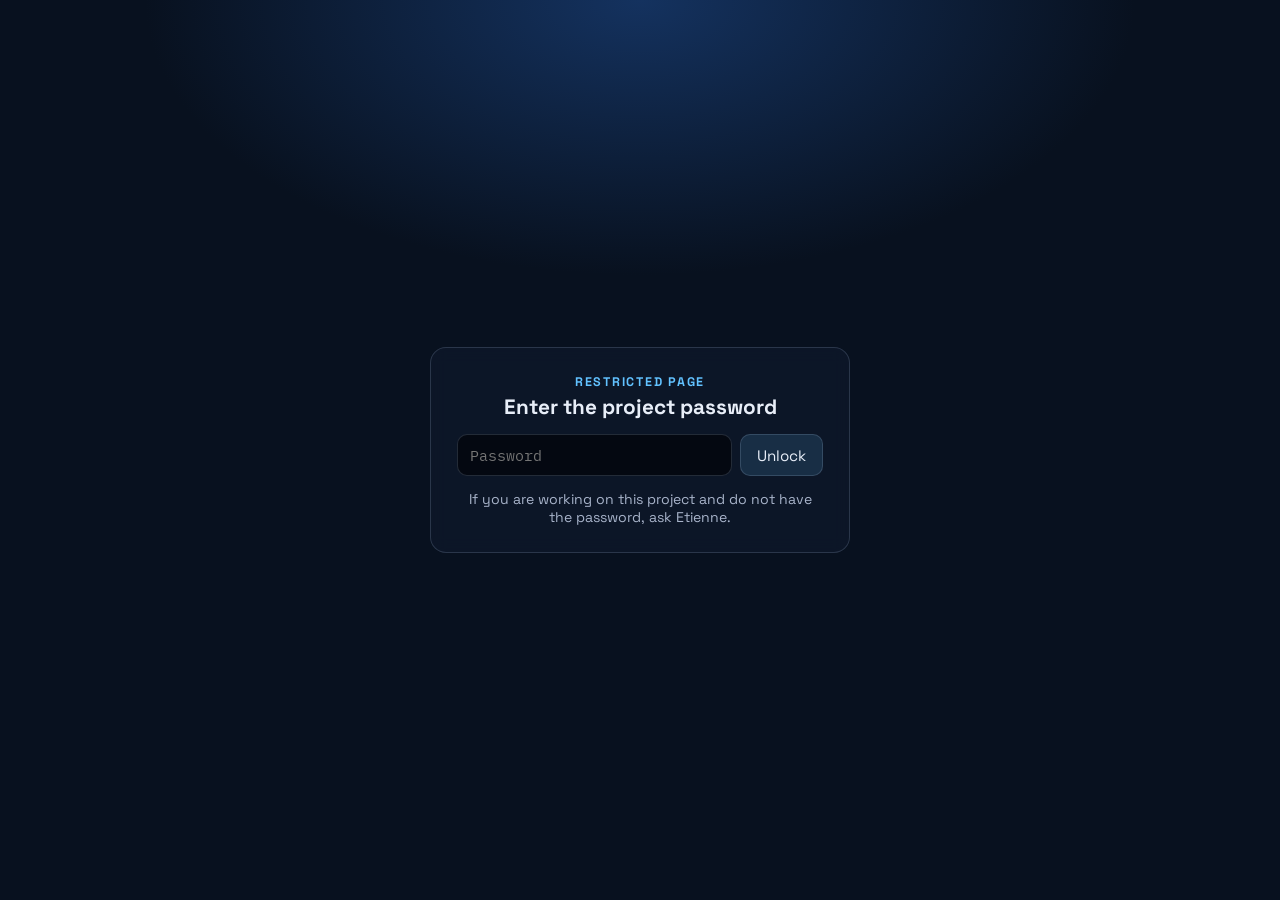
<file: docs/index.html>
<!DOCTYPE html>
<html lang="en">
  <head>
    <meta charset="UTF-8" />
    <meta name="viewport" content="width=device-width, initial-scale=1.0" />
    <meta name="robots" content="noindex, nofollow" />
    <title>EMCCD bin tool</title>
    <meta name="description" content="How to bin a night of PESTO EMCCD frames into per-pixel histograms and fluxes." />
    <link rel="preconnect" href="https://fonts.googleapis.com" />
    <link rel="preconnect" href="https://fonts.gstatic.com" crossorigin />
    <link href="https://fonts.googleapis.com/css2?family=Space+Grotesk:wght@400;500;700&family=IBM+Plex+Mono:wght@400;500&display=swap" rel="stylesheet" />
    <link rel="stylesheet" href="styles.css" />
  </head>
  <body>
    <div id="passwordOverlay" class="password-overlay" aria-live="polite">
      <div class="password-panel">
        <p class="eyebrow">Restricted page</p>
        <h2>Enter the project password</h2>
        <form id="passwordForm">
          <label class="sr-only" for="passwordInput">Password</label>
          <input id="passwordInput" name="password" type="password" placeholder="Password" autocomplete="off" required />
          <button type="submit">Unlock</button>
        </form>
        <p id="passwordError" class="error-message" hidden></p>
        <p class="hint">If you are working on this project and do not have the password, ask Etienne.</p>
      </div>
    </div>

    <div id="siteContent" class="site-content" hidden>
      <div class="bg-orb orb-a"></div>
      <div class="bg-orb orb-b"></div>

      <div class="site-banner">
        <div class="site-banner-inner">
          <div class="site-banner-text">
            <h2>EMCCD bin tool</h2>
            <p>PESTO photon-counting &middot; per-pixel histograms &middot; flux maps and light curves</p>
          </div>
          <a href="https://eartigau.github.io/" class="home-link">&larr; Home</a>
        </div>
      </div>

      <nav class="site-nav">
        <a href="index.html" class="current">1. Start here</a>
        <a href="outputs.html">2. Reading the results</a>
        <a href="bins.html">3. Why these bins</a>
        <a href="tutorial.html">4. Tutorial: end to end</a>
      </nav>

      <header class="hero">
        <p class="eyebrow">EMCCD photon counting toolkit</p>
        <h1>Bin a night, keep the physics</h1>
        <p class="subtitle">
          Turn a folder of raw PESTO frames into a flux map and light curves, keeping
          16 numbers per pixel instead of one number per pixel per frame, and losing
          0.6 % of the precision doing it.
        </p>
      </header>

      <main class="layout">
        <!-- ───────────────────────── what this is ───────────────────── -->
        <section class="card span-3">
          <h2>What this toolkit is, in one screen</h2>
          <p class="lead">
            There are two programs and one settings file. You edit the settings file.
            You do not edit the programs.
          </p>
          <div class="codeblock">your frames  &rarr;  per-pixel histogram  &rarr;  flux map  &rarr;  stars  &rarr;  light curves</div>
          <p>
            An EMCCD read is <strong>not</strong> "the flux, plus a bit of noise". A pixel
            that collected <em>n</em> photo-electrons during one frame reads out at
          </p>
          <div class="codeblock">bias  +  Gamma(n, gain)  +  Gaussian(0, read noise)</div>
          <p>
            The electron-multiplying register multiplies each electron by a
            <em>random</em> amount, so the same <em>n</em> gives wildly different ADU
            values from one frame to the next. Averaging the ADU values throws away most
            of the information at the sub-electron fluxes these cameras are used at. What
            carries the flux is the <strong>shape</strong> of each pixel's distribution of
            ADU values, and that shape is what a histogram keeps.
          </p>
          <p>
            So for every pixel this toolkit counts how many frames had that pixel between
            0 and 314 ADU, how many between 314 and 321, and so on through 16 bins. Then it
            asks, pixel by pixel, which mean flux makes those 16 counts most likely. That
            fitted flux, in electrons per frame, is the output.
          </p>
          <div class="callout">
            <p>
              <strong>Where the 16 boundaries come from.</strong> They are not round numbers
              picked by hand. They are computed, for this camera, to lose as little
              information as a 16-bin histogram possibly can:
              <a href="bins.html">page 3 explains how, and what it costs</a>.
            </p>
          </div>
        </section>

        <!-- ───────────────────────── the pieces ─────────────────────── -->
        <section class="card span-2">
          <h2>The files you will touch</h2>
          <div class="table-wrap">
            <table class="data">
              <tr>
                <th>File</th>
                <th>What it is</th>
              </tr>
              <tr>
                <td class="mono">embin_config.yaml</td>
                <td><strong>The only file you edit.</strong> Every setting, explained line by line inside the file itself.</td>
              </tr>
              <tr>
                <td class="mono">run_chunks.py</td>
                <td>The program you normally run: a whole sequence, cut into chunks of frames.</td>
              </tr>
              <tr>
                <td class="mono">embin.py</td>
                <td>One set of frames &rarr; one histogram cube and one flux map. Used by the program above, and usable on its own.</td>
              </tr>
              <tr>
                <td class="mono">plot_bins.py</td>
                <td>Draws your bin edges on top of your own data, so you can see they land where the counts are.</td>
              </tr>
              <tr>
                <td class="mono">bin_optimizer.py</td>
                <td>Computes bin edges for a camera. Run it once per detector or gain setting.</td>
              </tr>
              <tr>
                <td class="mono">pesto_astrometry.py</td>
                <td>Solves the field and puts RA/Dec on everything, so you know which light curve is your target. Needs two extra packages.</td>
              </tr>
              <tr>
                <td class="mono">embin_mcmc.py</td>
                <td>Measures the detector constants of section 3 from your own frames, with MCMC, and proposes the bin edges that follow. Writes a typeset report. <a href="tutorial.html">Tutorial, step 1</a>.</td>
              </tr>
              <tr>
                <td class="mono">embin_psf.py</td>
                <td>Fits every star in the field at once with a shared Moffat, so a close pair is deblended rather than avoided. Writes the light-curve table. <a href="tutorial.html">Tutorial, step 3</a>.</td>
              </tr>
              <tr>
                <td class="mono">run_pipeline.py</td>
                <td>Runs all of the above in dependency order. <span class="mono">--list</span> shows the steps, <span class="mono">--only</span> and <span class="mono">--skip</span> pick them.</td>
              </tr>
              <tr>
                <td class="mono">data_bin/</td>
                <td>Where every result is written. Created for you.</td>
              </tr>
            </table>
          </div>
        </section>

        <section class="card">
          <h2>The PESTO camera</h2>
          <p class="hint">
            Measured in the <em>pesto_stats</em> calibration by fitting the full physical
            model to a source-free sky region. These are the numbers in section 3 of the
            settings file.
          </p>
          <div class="stats-grid">
            <div class="stat">
              <div class="label">Bias</div>
              <div class="value">303.6178 ADU</div>
            </div>
            <div class="stat">
              <div class="label">Read noise</div>
              <div class="value">6.8164 ADU</div>
            </div>
            <div class="stat">
              <div class="label">EM gain</div>
              <div class="value">71.0598 ADU/e&minus;</div>
            </div>
            <div class="stat">
              <div class="label">Full well</div>
              <div class="value">5000 ADU</div>
            </div>
            <div class="stat">
              <div class="label">Sky flux</div>
              <div class="value">0.016 e&minus;/frame</div>
            </div>
            <div class="stat">
              <div class="label">Frame time</div>
              <div class="value">48.97 ms</div>
            </div>
          </div>
          <div class="callout warn">
            <p>
              These numbers are right <strong>for PESTO at the EM gain used in the test
              sequence, and nothing else</strong>. Another camera, or the same camera at
              another gain, needs its own calibration and its own bin edges.
            </p>
          </div>
        </section>

        <!-- ───────────────────────── install ────────────────────────── -->
        <section class="card span-3">
          <h2>Installing it, once</h2>
          <p>
            You need Python 3.9 or newer. Open a terminal and run these four commands, in
            order. Each one is explained, because skipping the reason is how people end up
            stuck.
          </p>

          <h3 class="step-title"><span class="step-number">1</span> Get the code</h3>
          <div class="codeblock">git clone https://github.com/eartigau/emccd_bintool.git
cd emccd_bintool</div>

          <h3 class="step-title"><span class="step-number">2</span> Make a virtual environment</h3>
          <p class="hint">
            A virtual environment is a private copy of Python for this project. It means
            the packages you install here cannot break anything else on your machine. The
            command creates a folder called <code>.venv</code> inside <code>emccd_bintool</code>.
          </p>
          <div class="codeblock">python3 -m venv .venv</div>

          <h3 class="step-title"><span class="step-number">3</span> Activate it</h3>
          <p class="hint">
            You must do this <strong>every time you open a new terminal</strong> to work on
            this project. You know it worked when your prompt starts with
            <code>(.venv)</code>. Nearly every "it says numpy is not installed" message
            comes from having skipped this step in a fresh terminal.
          </p>
          <div class="codeblock">source .venv/bin/activate        # macOS and Linux
.venv\Scripts\activate           # Windows PowerShell</div>

          <h3 class="step-title"><span class="step-number">4</span> Install the packages</h3>
          <div class="codeblock">pip install -r requirements.txt</div>

          <h3 class="step-title"><span class="step-number">5</span> Check it works</h3>
          <div class="codeblock">python bin_optimizer.py --bias 303.6178 --gain 71.0598 --ron 6.8164 --sat 5000 \
                        --nbins 16 --mu-min 1e-3 --mu-max 4</div>
          <p class="hint">
            You should get a table of 16 bins and a line saying the worst-case efficiency is
            about 0.989. If you get <code>ModuleNotFoundError</code> instead, step 3 or 4 did
            not happen.
          </p>
        </section>

        <!-- ───────────────────────── running ───────────────────────── -->
        <section class="card span-3">
          <h2>Running it on a night of data</h2>

          <h3 class="step-title"><span class="step-number">1</span> Put your frames in <code>data_night</code></h3>
          <p>
            One FITS file per readout, which is how PESTO writes them:
            <code>nc-image_0.fits</code>, <code>nc-image_1.fits</code>, and so on.
          </p>
          <div class="codeblock">mkdir data_night
cp /wherever/your/frames/are/*.fits data_night/</div>
          <p class="hint">
            If the frames are big and you would rather not copy them, open
            <code>embin_config.yaml</code> and point <code>input.directory</code> at where
            they already live instead.
          </p>

          <h3 class="step-title"><span class="step-number">2</span> Look at where your bins land</h3>
          <div class="codeblock">python plot_bins.py</div>
          <p>
            This writes <code>data_bin/figures/bins_on_data.pdf</code>. Open it. You should
            see a tall narrow peak (the read noise, where most pixels sit because most
            pixels see no electron at all in a given frame), a long tail to the right (the
            amplified electrons), several bin edges cutting <em>through</em> the peak, and
            the last edge sitting where the tail has died out. If your edges are instead
            floating in an empty region, the detector constants do not match this data and
            everything downstream will be wrong. Stop and fix that first.
          </p>

          <h3 class="step-title"><span class="step-number">3</span> Try two chunks before the whole night</h3>
          <div class="codeblock">python run_chunks.py --n-chunks 2</div>
          <p>
            About 30 seconds per chunk. The program narrates what it is doing in colour:
            green for progress, blue for a measured number, orange for something it skipped,
            red if it is stopping. Read it, and check three things: it found your frames, the
            sky level it reports is sensible (<code>0.016 e-/frame</code> on the PESTO test
            sequence), and it found some stars.
          </p>

          <h3 class="step-title"><span class="step-number">4</span> Run the whole thing</h3>
          <div class="codeblock">python run_chunks.py</div>
          <p>
            On the 1001-frame PESTO test sequence this takes about 3.5 minutes and produces
            15 chunks. Everything lands in <code>data_bin/</code>.
            <a href="outputs.html">Page 2 says what each file contains and how to open it.</a>
          </p>

          <h3 class="step-title"><span class="step-number">5</span> Optional: put it on the sky</h3>
          <div class="codeblock">pip install astrometry photutils
python pesto_astrometry.py</div>
          <p>
            Solves the field, writes a plain TAN WCS with <code>CRPIX</code> at the centre of
            the field and no SIP, and gives every tracked star an RA and a Dec. It then tells
            you which light curve is your target, and warns you when it is really two
            stars, which on the test night it is.
            <a href="outputs.html">The details are on page 2.</a>
          </p>
        </section>

        <!-- ───────────────────────── chunks ────────────────────────── -->
        <section class="card span-2">
          <h2>Why the night is cut into chunks</h2>
          <p>
            A histogram is built <strong>per pixel</strong>. It only means something if the
            star stayed on that pixel for the whole set of frames.
          </p>
          <p>
            Real fields drift. On the PESTO test sequence the field moves about 0.16 pixel
            per second, so over the full 1000 frames (49 seconds) it moves 7 pixels. A
            histogram of the whole night would smear every star across 7 pixels and tell you
            nothing about any of them. That is why the sequence is cut into consecutive
            chunks of <code>chunks.size</code> frames, each analysed on its own.
          </p>
          <p>Choosing the chunk size is the usual exposure-time trade-off wearing a new hat:</p>
          <ul>
            <li><strong>More frames per chunk</strong>: more reads per pixel, so a more precise flux, but the star drifts further during the chunk and smears.</li>
            <li><strong>Fewer frames per chunk</strong>: the star stays put, but each flux is noisier.</li>
          </ul>
          <p>
            64 frames on this sequence is 3.1 seconds and about half a pixel of drift, which
            is a good compromise. Frames left over at the end are dropped, and the program
            tells you how many: with 1001 frames and chunks of 64 you get 15 chunks using 960
            frames, and 41 frames are dropped.
          </p>
        </section>

        <section class="card">
          <h2>The test night, in numbers</h2>
          <p class="hint">What the toolkit measured on the 1001-frame PESTO sequence.</p>
          <div class="stats-grid">
            <div class="stat">
              <div class="label">Chunks</div>
              <div class="value">15 &times; 64 frames</div>
            </div>
            <div class="stat">
              <div class="label">Frames dropped</div>
              <div class="value">41</div>
            </div>
            <div class="stat">
              <div class="label">Cadence</div>
              <div class="value">3.13 s</div>
            </div>
            <div class="stat">
              <div class="label">Stars tracked</div>
              <div class="value">7</div>
            </div>
            <div class="stat">
              <div class="label">Sky measured</div>
              <div class="value">0.0159&ndash;0.0170</div>
            </div>
            <div class="stat">
              <div class="label">Total drift</div>
              <div class="value">+6.7, &minus;2.1 pix</div>
            </div>
          </div>
          <p class="hint">
            The sky the toolkit fits, 0.016 e&minus;/frame, agrees with the independent MCMC
            calibration of the same data (0.0162 &plusmn; 0.0001). That agreement is the
            cheapest sanity check you have; run it on your own data too.
          </p>
        </section>
      </main>

      <footer class="footer">
        <p class="authors">
          <a href="https://orcid.org/0000-0003-3506-5667" target="_blank" rel="noopener">&Eacute;tienne Artigau</a> &middot; <a href="https://orcid.org/0009-0006-5677-3944" target="_blank" rel="noopener">Galina Sherren</a> &middot; <a href="https://orcid.org/0000-0001-5485-4675" target="_blank" rel="noopener">Ren&eacute; Doyon</a> &middot; Jonathan St-Antoine<br />
          <span class="hint">Universit&eacute; de Montr&eacute;al and Observatoire du Mont-M&eacute;gantic</span>
        </p>
        <p>
          <a href="https://github.com/eartigau/emccd_bintool" target="_blank">Source on GitHub</a>
          &middot;
          <a href="https://eartigau.github.io/" target="_blank">More tools</a>
        </p>
      </footer>
    </div>

    <script src="gate.js"></script>
  </body>
</html>
</file>
<file: docs/styles.css>
/*
 * Shared base theme for eartigau's tools.
 * See DESIGN_SYSTEM.md in this folder for the rationale behind each piece.
 * Copy this whole file as a starting point for a new tool's stylesheet,
 * then add page-specific rules after it. Pairs with banner-snippet.html
 * (markup) and lightbox.js (click-to-enlarge behavior).
 *
 * Proven in production at https://eartigau.github.io/vroommisator/
 * (source: github.com/eartigau/vroommisator, docs/styles.css).
 */

:root {
  --bg: #08111f;
  --bg2: #111f36;
  --card: rgba(14, 24, 42, 0.82);
  --text: #e8eef8;
  --muted: #a8b4ca;
  --accent: #62c2ff;
  --line: rgba(200, 220, 255, 0.16);
}

* {
  box-sizing: border-box;
}

a {
  color: var(--accent);
  text-decoration: none;
}

a:hover {
  text-decoration: underline;
}

body {
  margin: 0;
  color: var(--text);
  background: radial-gradient(1200px 600px at 8% 0%, #14325f 0%, var(--bg) 45%),
              linear-gradient(160deg, #0a1424 0%, var(--bg2) 100%);
  font-family: "Space Grotesk", sans-serif;
  min-height: 100vh;
  overflow-x: hidden;
}

.bg-orb {
  position: fixed;
  border-radius: 999px;
  filter: blur(50px);
  opacity: 0.25;
  z-index: -1;
}

.orb-a {
  width: 320px;
  height: 320px;
  background: #26a1ff; /* keep this one blue across all tools */
  top: -60px;
  left: -80px;
}

.orb-b {
  width: 420px;
  height: 420px;
  background: #6ce2ad; /* ok to retint per-tool for a bit of identity */
  right: -140px;
  bottom: -140px;
}

/* ── Banner ─────────────────────────────────────────────────────────── */

.site-banner {
  background: linear-gradient(135deg, #0d1a2e 0%, #1c3a5e 100%);
  box-shadow: 0 2px 10px rgba(0, 0, 0, 0.35);
  position: relative;
}

.site-banner-inner {
  max-width: 1180px;
  margin: 0 auto;
  padding: 14px 20px;
  display: flex;
  align-items: center;
  gap: 16px;
}

.site-logo-chip {
  background: #fff;
  border-radius: 8px;
  padding: 4px 8px;
  display: inline-flex;
  align-items: center;
  flex-shrink: 0;
  box-shadow: 0 1px 4px rgba(0, 0, 0, 0.3);
}

.site-logo-chip img {
  height: 32px;
  width: auto;
  display: block;
}

.site-banner-text {
  flex: 1;
  min-width: 0;
}

.site-banner-text h2 {
  margin: 0;
  font-size: 1.05rem;
  color: #fff;
}

.site-banner-text p {
  margin: 2px 0 0;
  font-size: 0.78rem;
  color: rgba(232, 238, 248, 0.7);
  white-space: nowrap;
  overflow: hidden;
  text-overflow: ellipsis;
}

.home-link {
  display: inline-block;
  flex-shrink: 0;
  font-size: 0.78rem;
  font-weight: 700;
  color: rgba(232, 238, 248, 0.85);
  text-decoration: none;
  padding: 6px 14px;
  border-radius: 999px;
  border: 1px solid rgba(232, 238, 248, 0.25);
  background: rgba(255, 255, 255, 0.06);
}

.home-link:hover {
  color: #fff;
  border-color: rgba(255, 255, 255, 0.5);
  text-decoration: none;
}

/* ── Hero ───────────────────────────────────────────────────────────── */

.hero {
  max-width: 1180px;
  margin: 0 auto;
  padding: 44px 20px 22px;
}

.eyebrow {
  margin: 0;
  color: var(--accent);
  text-transform: uppercase;
  letter-spacing: 0.14em;
  font-size: 0.78rem;
  font-weight: 700;
}

h1 {
  margin: 8px 0 10px;
  font-size: clamp(2.2rem, 4.5vw, 4rem);
  line-height: 1;
}

.subtitle {
  margin: 0;
  max-width: 70ch;
  color: var(--muted);
  font-size: 1rem;
}

/* ── Layout / cards ─────────────────────────────────────────────────── */

.layout {
  max-width: 1180px;
  margin: 0 auto;
  padding: 8px 20px 28px;
  display: grid;
  grid-template-columns: repeat(3, minmax(0, 1fr));
  gap: 14px;
}

.card {
  background: var(--card);
  border: 1px solid var(--line);
  border-radius: 16px;
  padding: 16px;
  backdrop-filter: blur(8px);
}

.span-2 {
  grid-column: span 2;
}

.span-3 {
  grid-column: span 3;
}

h2 {
  margin: 0 0 10px;
  font-size: 1.08rem;
}

.hint {
  margin: 10px 0 0;
  color: var(--muted);
  font-size: 0.88rem;
}

.feature-list {
  margin: 0;
  padding-left: 18px;
}

.feature-list li {
  margin: 0 0 8px;
  color: #d3dff2;
}

/* ── Code blocks ────────────────────────────────────────────────────── */

.codeblock {
  margin: 0;
  padding: 12px;
  border-radius: 10px;
  background: rgba(4, 8, 16, 0.9);
  border: 1px solid rgba(130, 180, 240, 0.25);
  font-family: "IBM Plex Mono", monospace;
  font-size: 0.87rem;
  line-height: 1.45;
  white-space: pre;
  overflow-x: auto;
}

/* ── Images, galleries, lightbox ────────────────────────────────────── */

.image-frame {
  border-radius: 12px;
  border: 1px solid var(--line);
  background: rgba(3, 8, 15, 0.8);
  overflow: hidden;
}

img {
  display: block;
  width: 100%;
  height: auto;
}

.image-frame img,
.gallery-item img,
.lecture-figure img {
  cursor: zoom-in;
  transition: opacity 0.15s ease, transform 0.15s ease;
}

.image-frame img:hover,
.gallery-item img:hover,
.lecture-figure img:hover {
  opacity: 0.88;
}

.gallery-item img:hover {
  transform: scale(1.03);
}

.gallery-grid {
  display: grid;
  grid-template-columns: repeat(3, minmax(0, 1fr));
  gap: 10px;
}

.gallery-item {
  margin: 0;
  border: 1px solid rgba(143, 176, 220, 0.2);
  border-radius: 10px;
  overflow: hidden;
  background: rgba(6, 13, 24, 0.72);
}

.gallery-item img {
  width: 100%;
  aspect-ratio: 1 / 1;
  object-fit: cover;
  display: block;
}

.gallery-item figcaption {
  padding: 8px 10px;
  font-size: 0.78rem;
  color: var(--muted);
  font-family: "IBM Plex Mono", monospace;
  white-space: nowrap;
  overflow: hidden;
  text-overflow: ellipsis;
}

.lecture-figure {
  margin: 0;
}

.lecture-figure img {
  display: block;
  width: min(100%, 980px);
  height: auto;
  border-radius: 10px;
  border: 1px solid rgba(143, 176, 220, 0.2);
  background: rgba(6, 13, 24, 0.72);
}

.lecture-figure figcaption {
  margin-top: 7px;
  color: #a9c0df;
  font-size: 0.86rem;
  max-width: 95ch;
}

.lightbox {
  position: fixed;
  inset: 0;
  z-index: 100;
  display: flex;
  flex-direction: column;
  align-items: center;
  justify-content: center;
  gap: 14px;
  padding: 40px 20px;
  background: rgba(4, 8, 16, 0.92);
  backdrop-filter: blur(4px);
  cursor: zoom-out;
}

.lightbox[hidden] {
  display: none;
}

.lightbox-figure {
  margin: 0;
  max-width: min(92vw, 1200px);
  max-height: 88vh;
  display: flex;
  flex-direction: column;
  align-items: center;
  gap: 12px;
  cursor: default;
}

.lightbox-figure img {
  max-width: 100%;
  max-height: 76vh;
  width: auto;
  height: auto;
  border-radius: 10px;
  border: 1px solid rgba(143, 176, 220, 0.3);
  cursor: default;
}

.lightbox-figure figcaption {
  color: #d9e6fa;
  font-size: 0.9rem;
  text-align: center;
  max-width: 80ch;
}

.lightbox-close {
  position: fixed;
  top: 18px;
  right: 24px;
  width: 40px;
  height: 40px;
  border-radius: 999px;
  border: 1px solid var(--line);
  background: rgba(14, 24, 42, 0.9);
  color: var(--text);
  font-size: 1.4rem;
  line-height: 1;
  cursor: pointer;
}

.lightbox-close:hover {
  background: rgba(24, 38, 62, 0.95);
}

/* ── Stat tiles ─────────────────────────────────────────────────────── */

.stats-grid {
  display: grid;
  grid-template-columns: repeat(2, minmax(0, 1fr));
  gap: 8px;
}

.stat {
  border: 1px solid rgba(143, 176, 220, 0.2);
  border-radius: 10px;
  padding: 10px;
  background: rgba(6, 13, 24, 0.72);
}

.stat .label {
  color: var(--muted);
  font-size: 0.78rem;
  margin-bottom: 4px;
  letter-spacing: 0.04em;
  text-transform: uppercase;
}

.stat .value {
  font-size: 0.98rem;
  font-family: "IBM Plex Mono", monospace;
}

/* ── Footer ──────────────────────────────────────────────────────────── */

.footer {
  max-width: 1180px;
  margin: 0 auto;
  padding: 6px 20px 24px;
  color: var(--muted);
  font-size: 0.82rem;
}

/* ── Responsive ─────────────────────────────────────────────────────── */

@media (max-width: 980px) {
  .layout {
    grid-template-columns: 1fr 1fr;
  }

  .span-2 {
    grid-column: span 2;
  }

  .span-3 {
    grid-column: span 2;
  }
}

@media (max-width: 720px) {
  .layout {
    grid-template-columns: 1fr;
  }

  .span-2 {
    grid-column: span 1;
  }

  .span-3 {
    grid-column: span 1;
  }

  .stats-grid {
    grid-template-columns: 1fr;
  }

  .gallery-grid {
    grid-template-columns: 1fr;
  }

  .lecture-figure img {
    width: 100%;
  }

  .site-banner-text p {
    display: none;
  }
}

/* ═══════════════════════════════════════════════════════════════════════
   Page-specific rules for emccd_bintool. Everything above this line is the
   shared theme (themes_outils/theme.css); everything below is this site.
   ═══════════════════════════════════════════════════════════════════════ */

/* ── Password door ──────────────────────────────────────────────────── */

.password-overlay {
  position: fixed;
  inset: 0;
  z-index: 50;
  display: flex;
  align-items: center;
  justify-content: center;
  padding: 20px;
  background: radial-gradient(900px 500px at 50% 0%, #14325f 0%, var(--bg) 55%),
              linear-gradient(160deg, #0a1424 0%, var(--bg2) 100%);
}

.password-overlay[hidden] {
  display: none;
}

.password-panel {
  width: min(420px, 100%);
  background: var(--card);
  border: 1px solid var(--line);
  border-radius: 16px;
  padding: 26px;
  backdrop-filter: blur(8px);
  text-align: center;
}

.password-panel h2 {
  margin: 4px 0 6px;
  font-size: 1.3rem;
}

.password-panel p.hint {
  margin-top: 14px;
}

.password-panel form {
  display: flex;
  gap: 8px;
  margin-top: 14px;
}

.password-panel input {
  flex: 1;
  padding: 10px 12px;
  border-radius: 10px;
  border: 1px solid var(--line);
  background: rgba(4, 8, 16, 0.9);
  color: var(--text);
  font-family: "IBM Plex Mono", monospace;
  font-size: 0.95rem;
}

.password-panel input:focus {
  outline: none;
  border-color: var(--accent);
}

.password-panel button {
  padding: 10px 16px;
  border-radius: 10px;
  border: 1px solid var(--line);
  background: rgba(98, 194, 255, 0.14);
  color: var(--text);
  font-family: "Space Grotesk", sans-serif;
  font-size: 0.95rem;
  cursor: pointer;
}

.password-panel button:hover {
  border-color: var(--accent);
  color: var(--accent);
}

.error-message {
  margin: 12px 0 0;
  color: #ff9d9d;
  font-size: 0.88rem;
}

.error-message[hidden] {
  display: none;
}

.sr-only {
  position: absolute;
  width: 1px;
  height: 1px;
  overflow: hidden;
  clip: rect(0 0 0 0);
  white-space: nowrap;
}

/* ── Page navigation pills ──────────────────────────────────────────── */

.site-nav {
  max-width: 1180px;
  margin: 14px auto 0;
  padding: 0 20px;
  display: flex;
  flex-wrap: wrap;
  gap: 8px;
}

.site-nav a {
  border-radius: 999px;
  border: 1px solid var(--line);
  background: rgba(6, 13, 24, 0.6);
  color: var(--muted);
  padding: 6px 14px;
  font-size: 0.88rem;
}

.site-nav a:hover {
  border-color: var(--accent);
  color: var(--accent);
  text-decoration: none;
}

.site-nav a.current {
  border-color: var(--accent);
  color: var(--text);
  background: rgba(98, 194, 255, 0.14);
}

/* ── Prose inside cards ─────────────────────────────────────────────── */

.card p {
  line-height: 1.55;
}

.card p.lead {
  font-size: 1.02rem;
}

.card ol,
.card ul {
  line-height: 1.55;
  padding-left: 20px;
}

.card li {
  margin-bottom: 6px;
}

code {
  font-family: "IBM Plex Mono", monospace;
  font-size: 0.92em;
  background: rgba(4, 8, 16, 0.75);
  border: 1px solid rgba(130, 180, 240, 0.18);
  border-radius: 5px;
  padding: 1px 5px;
}

.codeblock code {
  background: none;
  border: none;
  padding: 0;
}

/* ── Tables ─────────────────────────────────────────────────────────── */

.table-wrap {
  overflow-x: auto;
}

table.data {
  width: 100%;
  border-collapse: collapse;
  font-size: 0.9rem;
}

table.data th,
table.data td {
  text-align: left;
  padding: 7px 10px;
  border-bottom: 1px solid var(--line);
  vertical-align: top;
}

table.data th {
  color: var(--muted);
  font-weight: 500;
  font-size: 0.8rem;
  letter-spacing: 0.04em;
  text-transform: uppercase;
}

table.data td.num,
table.data td.mono {
  font-family: "IBM Plex Mono", monospace;
  white-space: nowrap;
}

table.data tr:last-child td {
  border-bottom: none;
}

/* ── Numbered steps ─────────────────────────────────────────────────── */

.step-title {
  display: flex;
  align-items: center;
  gap: 10px;
  margin: 0 0 8px;
  font-size: 1.08rem;
}

.step-number {
  flex: 0 0 auto;
  width: 26px;
  height: 26px;
  border-radius: 999px;
  border: 1px solid var(--accent);
  color: var(--accent);
  font-family: "IBM Plex Mono", monospace;
  font-size: 0.9rem;
  display: inline-flex;
  align-items: center;
  justify-content: center;
}

/* ── Call-out boxes ─────────────────────────────────────────────────── */

.callout {
  border-left: 3px solid var(--accent);
  background: rgba(98, 194, 255, 0.08);
  border-radius: 0 10px 10px 0;
  padding: 10px 14px;
  margin: 12px 0;
}

.callout.warn {
  border-left-color: #ffb457;
  background: rgba(255, 180, 87, 0.09);
}

.callout p {
  margin: 0;
}

.callout p + p {
  margin-top: 8px;
}

/* ── Footer credits ─────────────────────────────────────────────────── */

.footer .authors {
  margin: 0 0 6px;
  color: var(--text);
}

.footer .authors .hint {
  font-size: 0.8rem;
}
</file>
